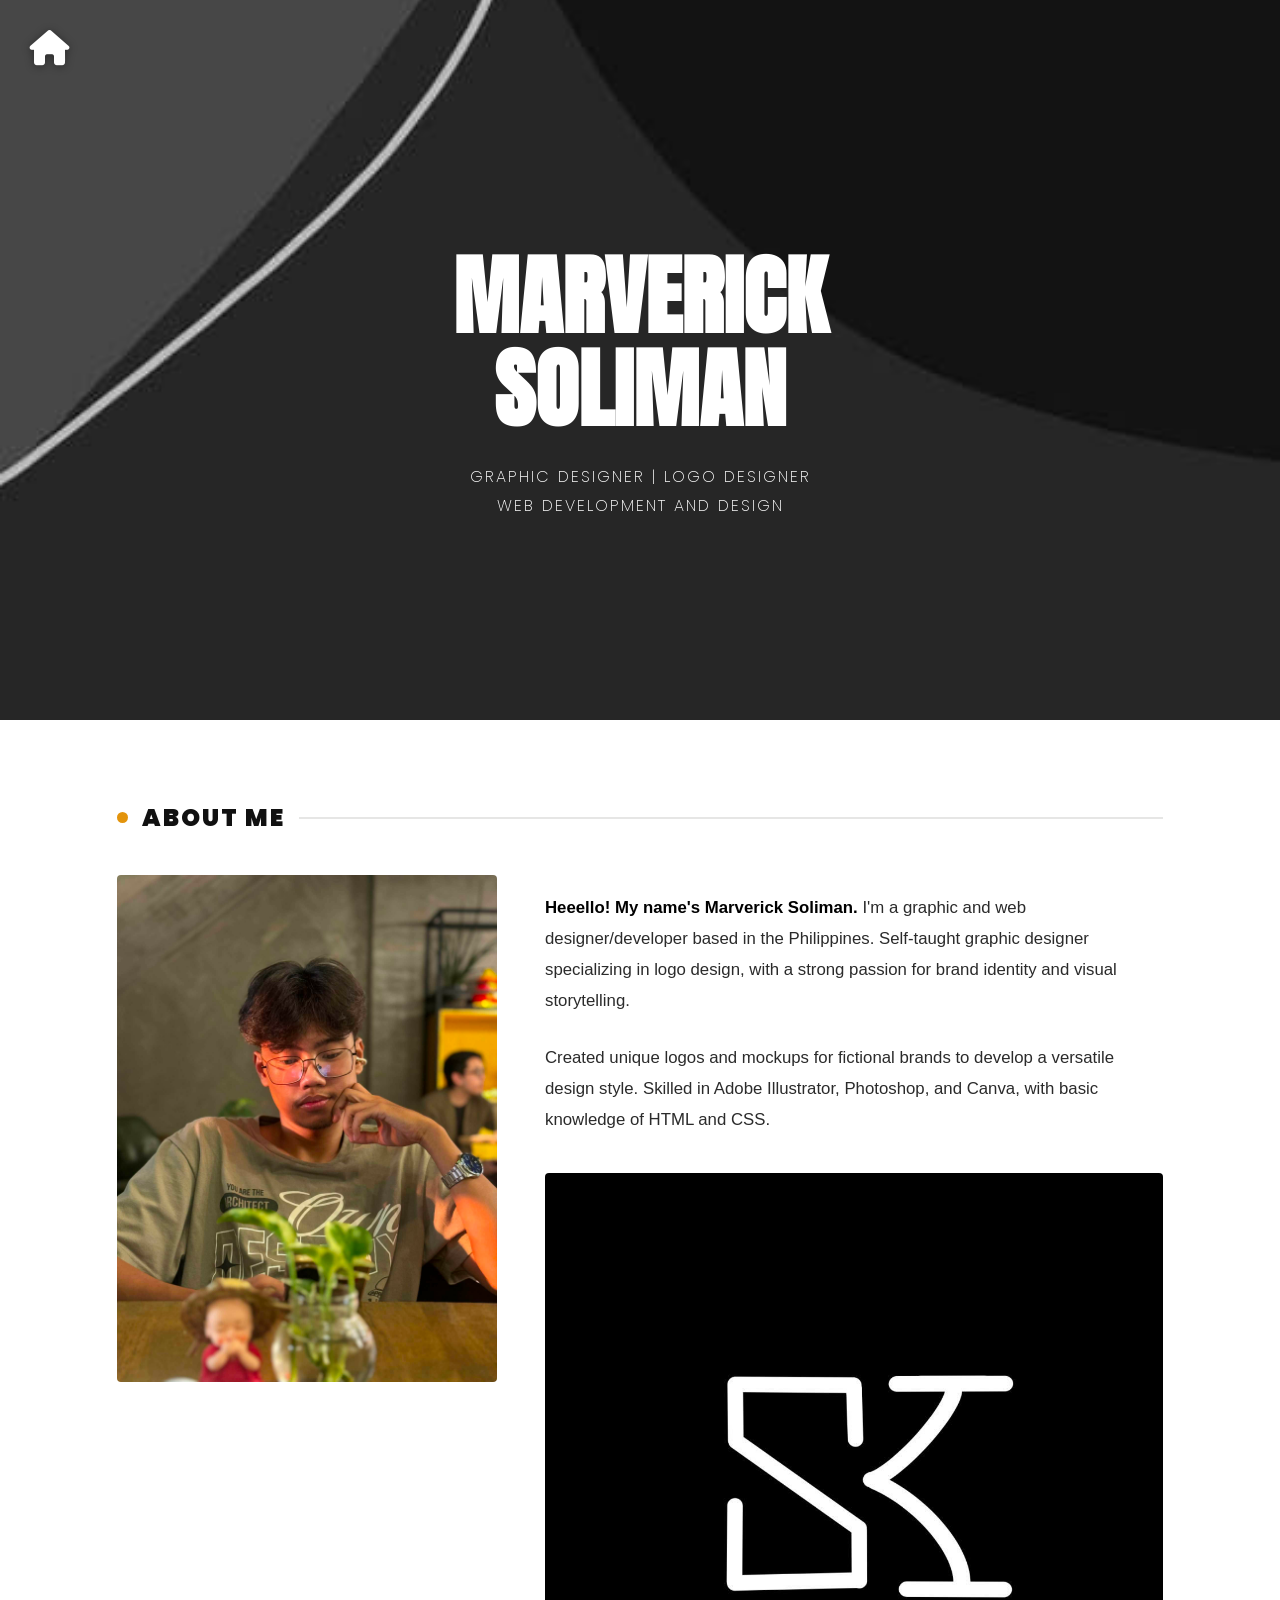
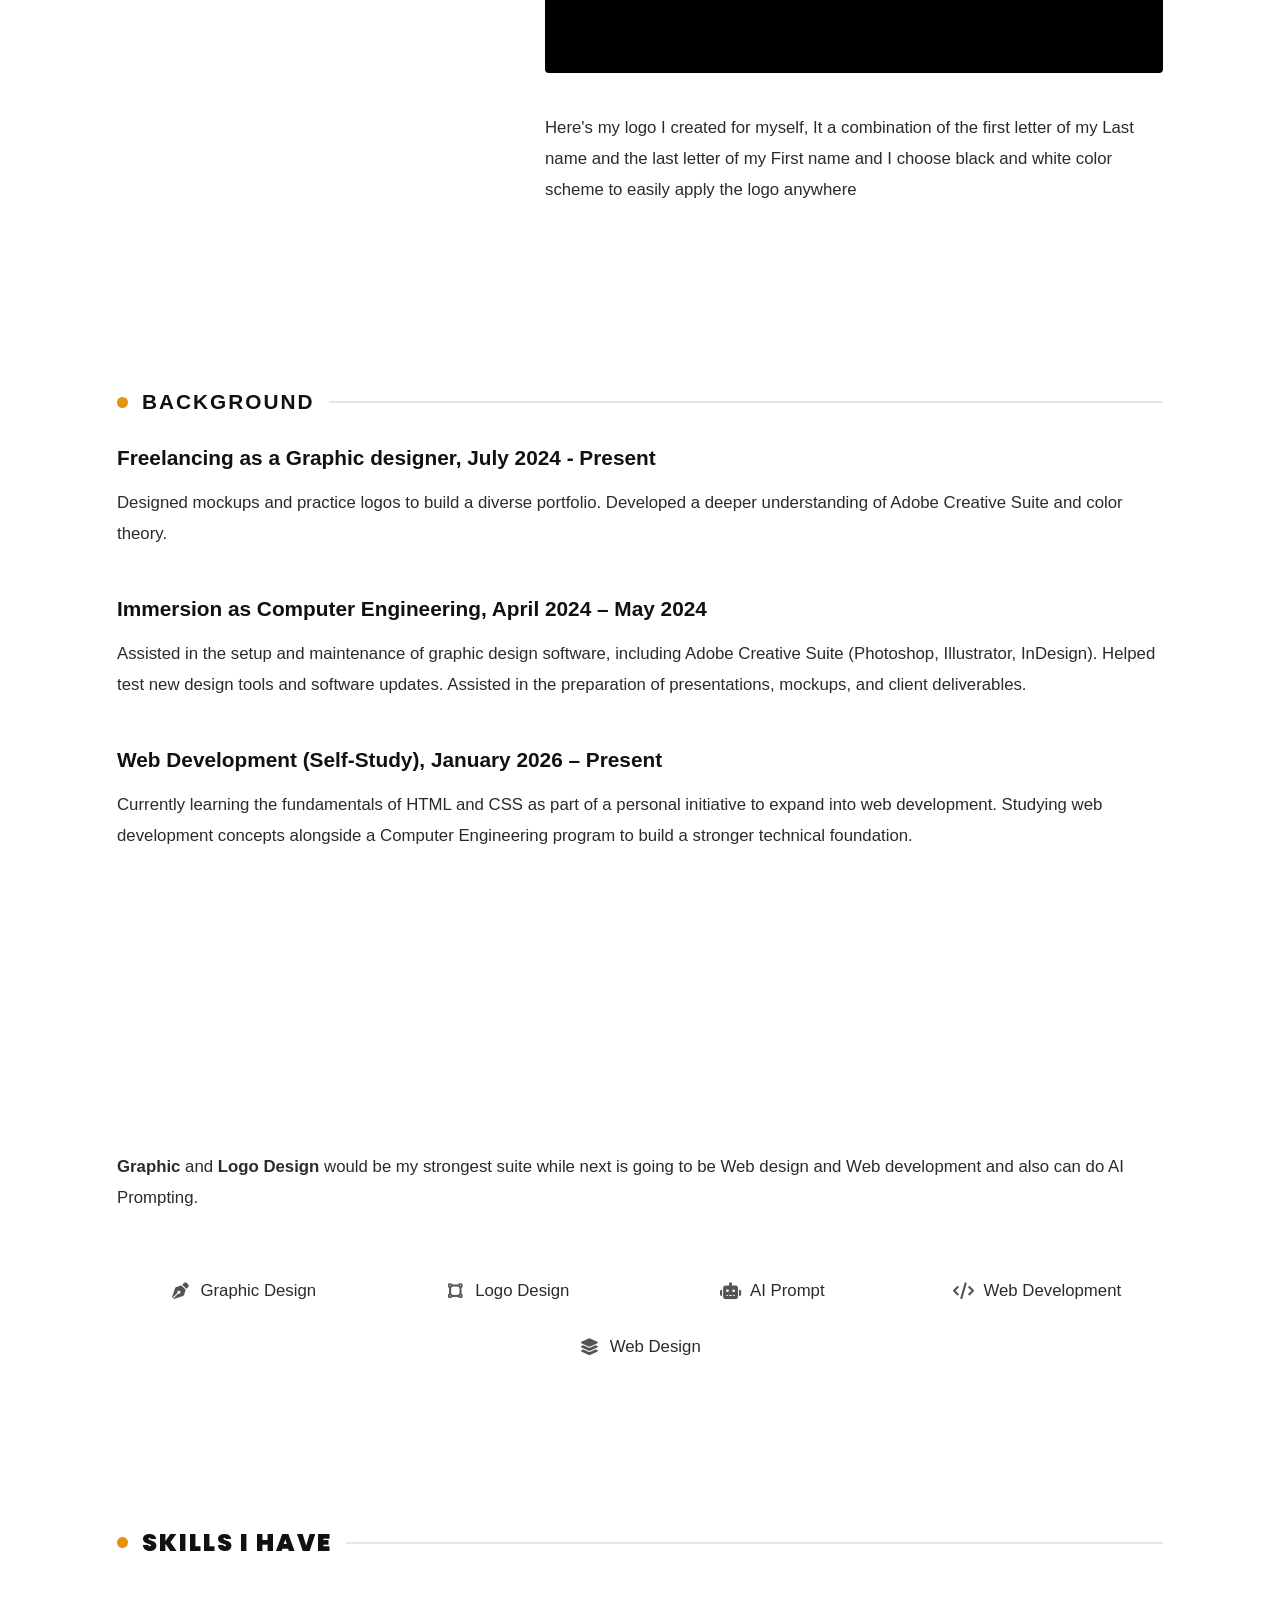
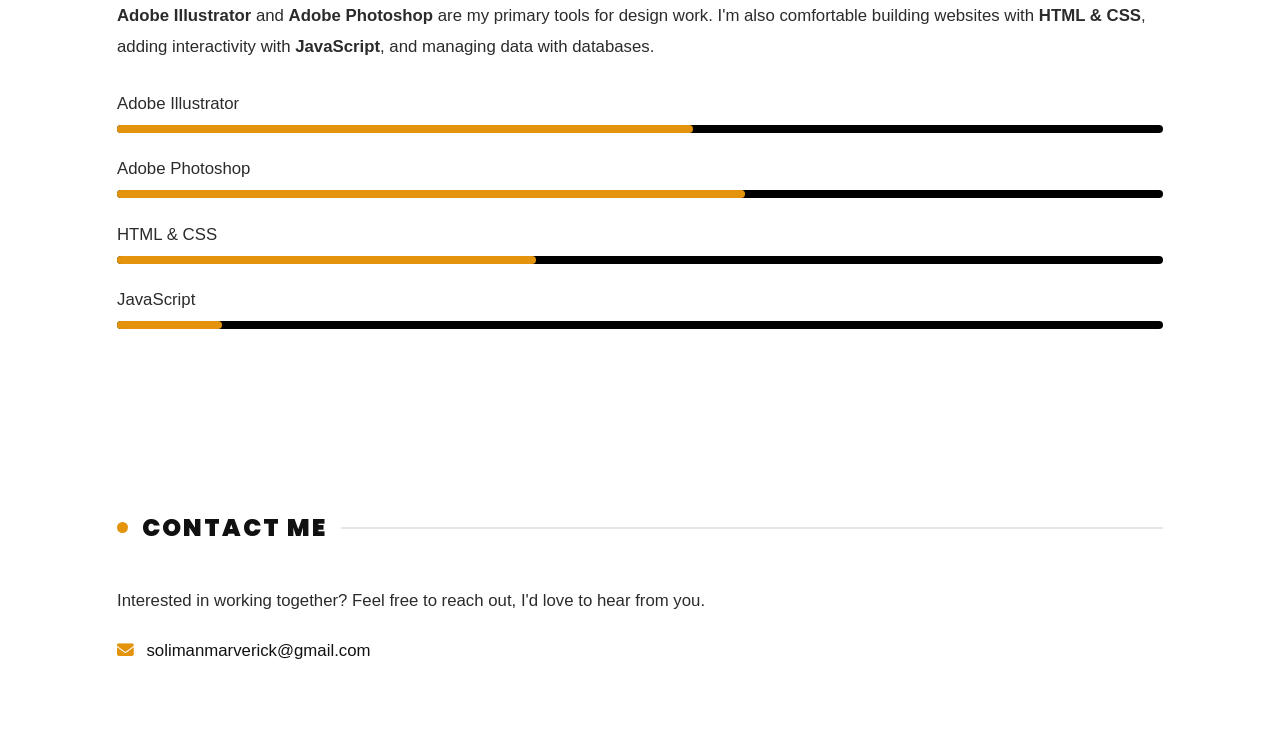
<file: AboutMe.html>
<!DOCTYPE html>
<html lang="en">
<head>
    <meta charset="UTF-8">
    <meta name="viewport" content="width=device-width, initial-scale=1.0">
    <title>Document</title>
    <link rel="stylesheet" href="Aboutme.css">
    <link rel="stylesheet" href="https://cdnjs.cloudflare.com/ajax/libs/font-awesome/6.5.0/css/all.min.css">
    <link rel="preconnect" href="https://fonts.googleapis.com">
    <link rel="preconnect" href="https://fonts.gstatic.com" crossorigin>
    <link href="https://fonts.googleapis.com/css2?family=Anton&family=Oi&display=swap" rel="stylesheet">
</head>
<body>

<a href="index.html">
    <i class="fa-solid fa-house" id="home"></i>
</a>

<header class="hero">
    <h1 class="hero-name">Marverick<span class="last-name">Soliman</span></h1>
    <div class="hero-roles">
        <p>Graphic Designer | Logo Designer</p>
        <p>Web Development and Design</p>
    </div>
</header>

<main>

    <section class="about-section">
        <h2 class="section-title reveal-left"><span class="dot"></span>About Me</h2>

        <div class="container">
            <div class="profile-photo">
                <img src="img/me.jpg" alt="Marverick Soliman">
            </div>

            <div class="content reveal-left">
                <p><strong>Heeello! My name's Marverick Soliman.</strong> I'm a graphic and web designer/developer based in the Philippines. Self-taught graphic designer specializing in logo design, with a
                strong passion for brand identity and visual storytelling.</p>

                <p>Created unique logos and mockups for fictional brands to develop a versatile design style. Skilled in Adobe Illustrator, Photoshop, and
                Canva, with basic knowledge of HTML and CSS.</p>

                <img class="inline-img reveal-right" src="img/446113989_295943600253241_5934973290373388725_n.jpg" alt="Personal logo design">

                <p>Here's my logo I created for myself, It a combination of the first letter of my Last name and the last letter of my First name and I choose black and white color scheme to easily apply the logo anywhere</p>
            </div>
        </div>
    </section>

    <section class="Experience">
        <h2 class="section-title reveal-left"><span class="dot"></span>Background</h2>

        <h2 class="reveal-left">Freelancing as a Graphic designer, July 2024 - Present</h2>
        <p class="reveal-left">Designed mockups and practice logos to build a diverse portfolio.
            Developed a deeper understanding of Adobe Creative Suite and color theory.</p>

        <h2 class="reveal-right">Immersion as Computer Engineering, April 2024 – May 2024</h2>
        <p class="reveal-right">Assisted in the setup and maintenance of graphic design software,
            including Adobe Creative Suite (Photoshop, Illustrator, InDesign).
            Helped test new design tools and software updates.
            Assisted in the preparation of presentations, mockups, and client deliverables.</p>

        <h2 class="reveal-left">Web Development (Self-Study), January 2026 – Present</h2>
        <p class="reveal-left">Currently learning the fundamentals of HTML and CSS as part of a
            personal initiative to expand into web development.
            Studying web development concepts alongside a Computer Engineering
            program to build a stronger technical foundation.</p>
    </section>

    <section class="ican">
        <h2 class="section-title reveal-left"><span class="dot"></span>Things I Can Do</h2>

        <div class="skills-list">
            <p class="intro reveal-up"><strong>Graphic</strong> and <strong>Logo Design</strong> would be my strongest suite while next is going to be Web design and Web development and also can do AI Prompting.</p>
            <div class="skill-item reveal-up stagger-1"><i class="fa-solid fa-pen-nib"></i> Graphic Design</div>
            <div class="skill-item reveal-up stagger-2"><i class="fa-solid fa-vector-square"></i> Logo Design</div>
            <div class="skill-item reveal-up stagger-3"><i class="fa-solid fa-robot"></i> AI Prompt</div>
            <div class="skill-item reveal-up stagger-4"><i class="fa-solid fa-code"></i> Web Development</div>
            <div class="skill-item reveal-up stagger-5"><i class="fa-solid fa-layer-group"></i> Web Design</div>
        </div>
    </section>

    <section class="technical-skills">
        <h2 class="section-title reveal-left"><span class="dot"></span>Skills I Have</h2>

        <p class="reveal-left"><strong>Adobe Illustrator</strong> and <strong>Adobe Photoshop</strong> are my primary tools for design work. I'm also comfortable building websites with <strong>HTML & CSS</strong>, adding interactivity with <strong>JavaScript</strong>, and managing data with databases.</p>

        <div class="skill-bar reveal-right stagger-1">
            <p>Adobe Illustrator</p>
            <div class="bar-track">
                <div class="bar-fill" data-width="55%" style="width: 0%"></div>
            </div>
        </div>

        <div class="skill-bar reveal-right stagger-2">
            <p>Adobe Photoshop</p>
            <div class="bar-track">
                <div class="bar-fill" data-width="60%" style="width: 0%"></div>
            </div>
        </div>

        <div class="skill-bar reveal-right stagger-3">
            <p>HTML & CSS</p>
            <div class="bar-track">
                <div class="bar-fill" data-width="40%" style="width: 0%"></div>
            </div>
        </div>

        <div class="skill-bar reveal-right stagger-4">
            <p>JavaScript</p>
            <div class="bar-track">
                <div class="bar-fill" data-width="10%" style="width: 0%"></div>
            </div>
        </div>
    </section>

    <section class="contact-section">
        <h2 class="section-title reveal-left"><span class="dot"></span>Contact Me</h2>

        <p class="reveal-up">Interested in working together? Feel free to reach out, I'd love to hear from you.</p>
        <div>
            <a href="mailto:solimanmarverick@gmail.com">
                <i class="fa-solid fa-envelope"></i> solimanmarverick@gmail.com
            </a>
        </div>
    </section>

</main>

<script src="script.js"></script>

</body>
</html>
</file>
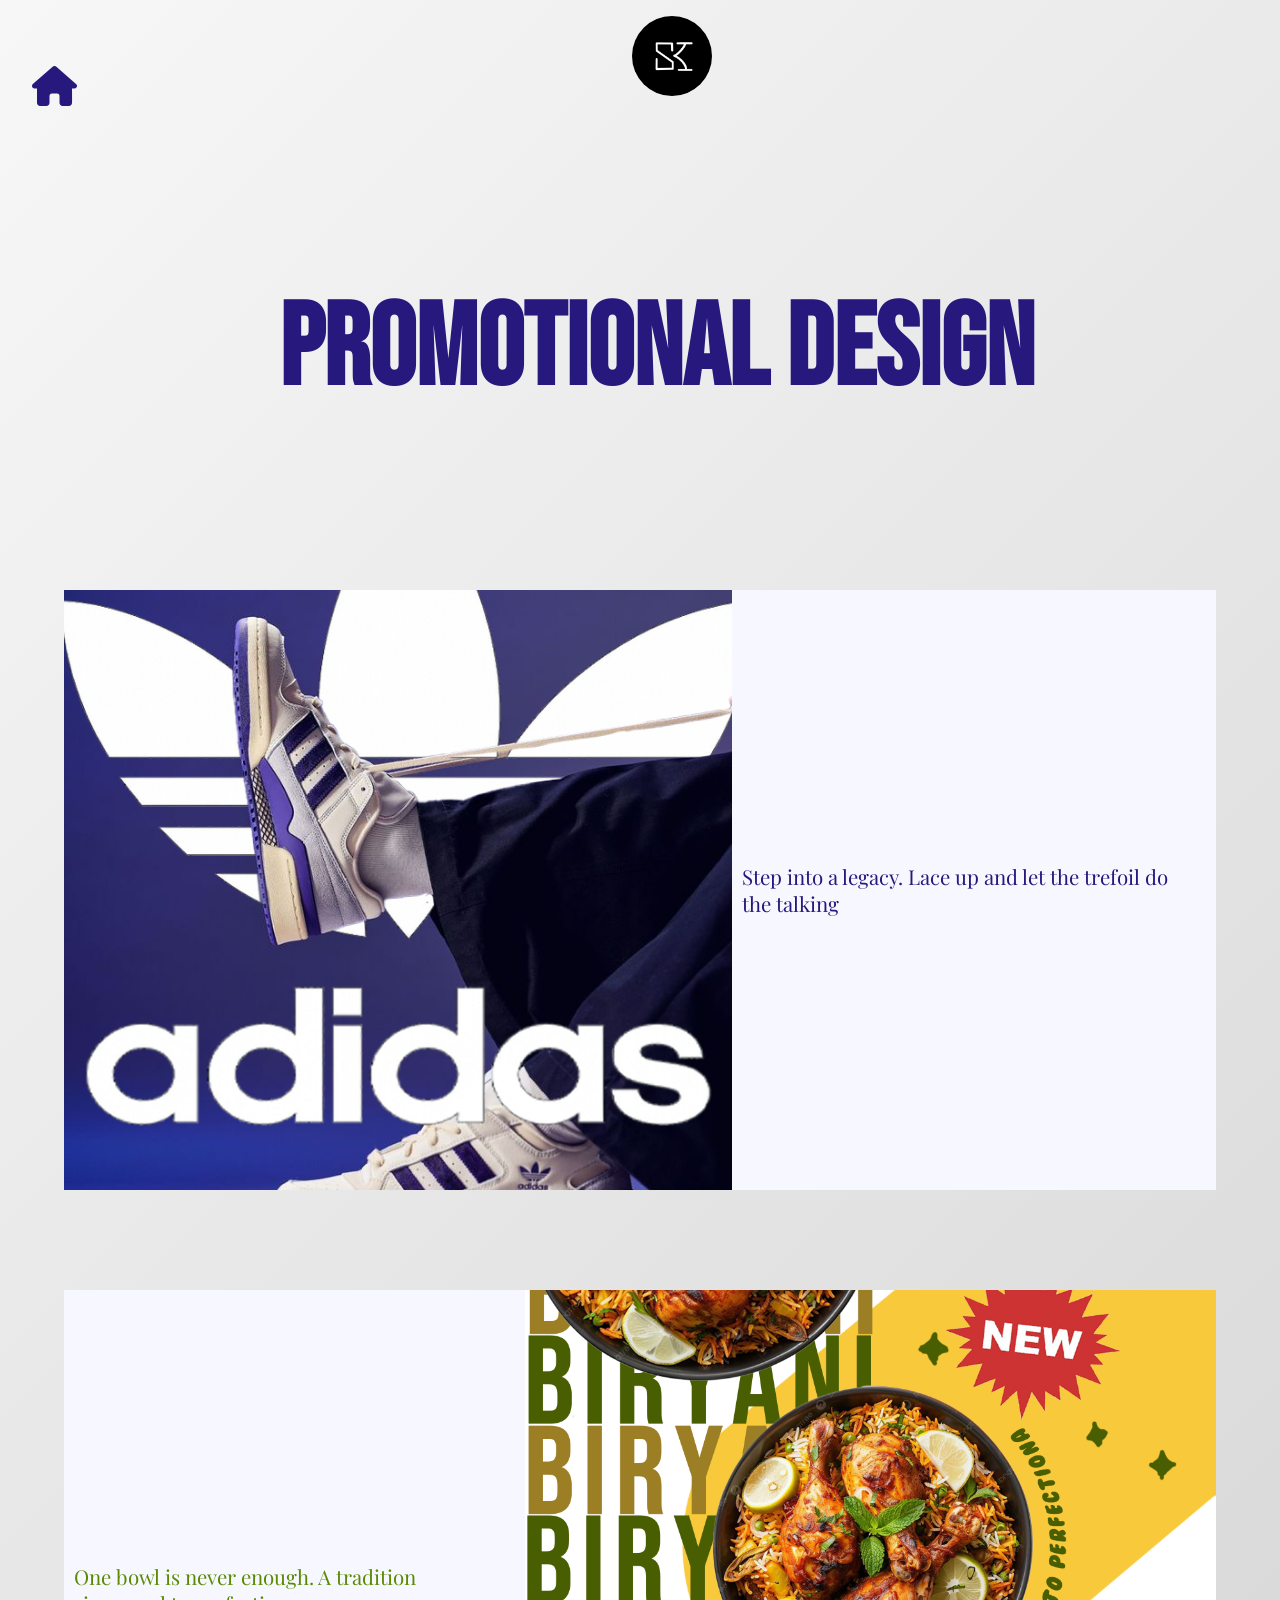
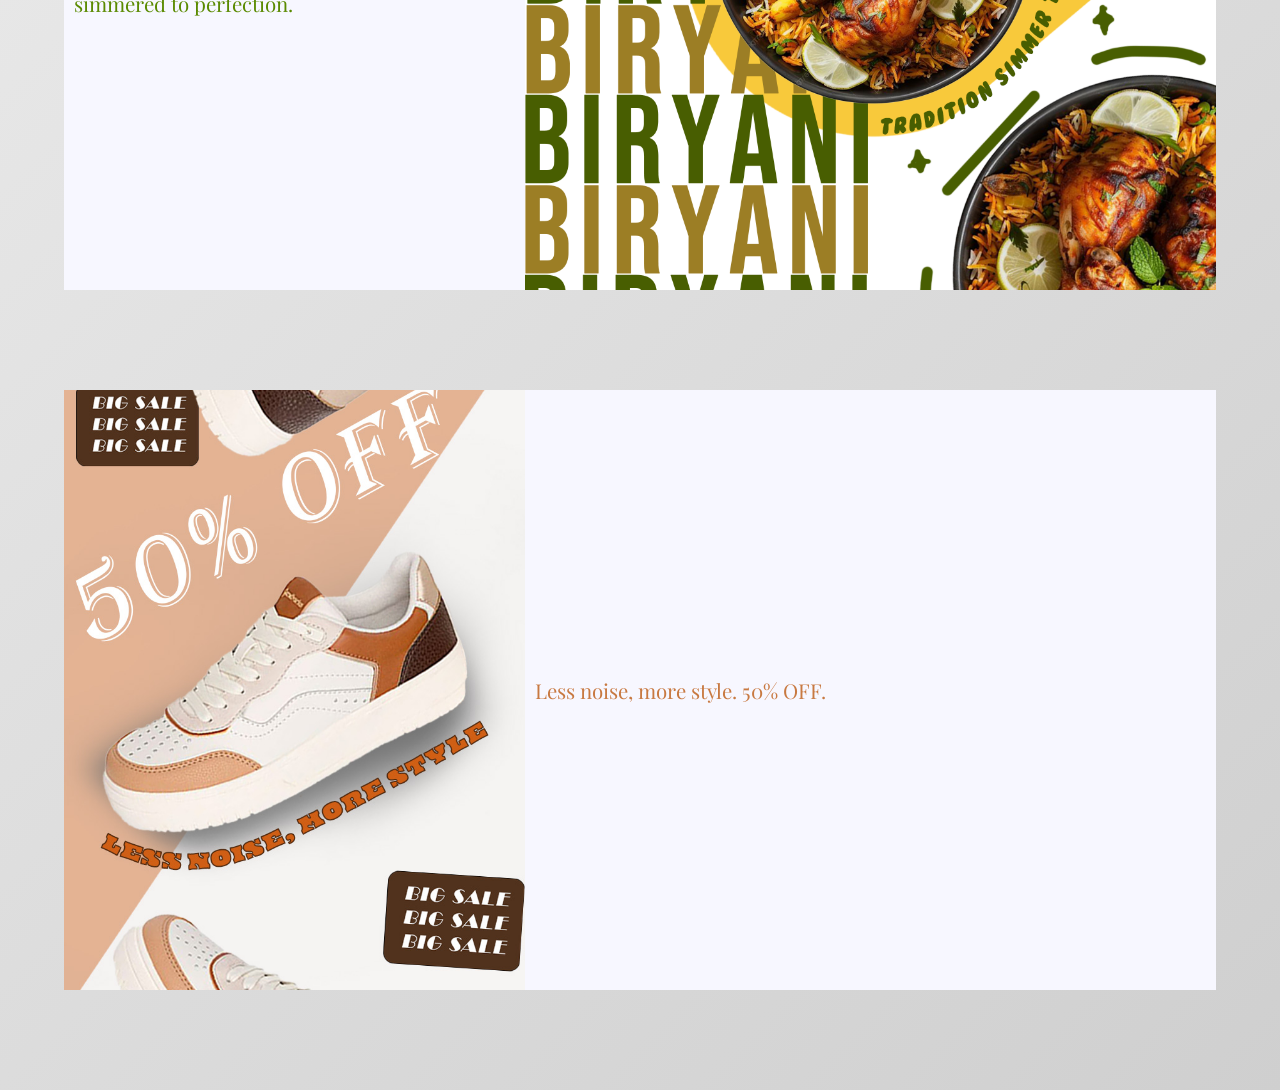
<file: graphic.html>
<!DOCTYPE html>
<html lang="en">
<head>
    <meta charset="UTF-8">
    <meta name="viewport" content="width=device-width, initial-scale=1.0">
    <title>Document</title>
    <link rel="stylesheet" href="graphic1.css">
    <link rel="stylesheet" href="https://cdnjs.cloudflare.com/ajax/libs/font-awesome/6.5.0/css/all.min.css">
    
</head>
<body>
    <div class="nav">
        <a href="index.html">
        <i class="fa-solid fa-house"></i>
        </a>
    <img class="mylogo" src="img/446113989_295943600253241_5934973290373388725_n.jpg">
    </div>
    <div class="header">
    <h1 class="Graphic reveal-up"> Promotional Design</h1>
   
    </div>
<div class="Graphic-container">
    <div class="Adidas reveal-left">
        <img src="img/adidas.png">
        <p>The Adidas Forum Low brings back the iconic court style that defined a generation, now reimagined with a bold purple colorway that demands attention. Built for those who don't just follow trends — they set them. Lace up, kick back, and let the trefoil do the talking.</p>
    </div>


<div class="Biryani reveal-right">
    <img src="img/biryani.png">
    <p>This isn't just food. It's a tradition simmered to perfection. Every grain of rice, every golden-glazed piece of chicken, tells a story of bold spices and slow-cooked patience. Our Biryani is now freshly available — aromatic, rich, and layered with flavors that take you straight to the heart of the kitchen. One bowl is never enough.</p>
  
</div>

<div class="shoes reveal-left">
    <img src="img/ad-shoe.jpg">
    <p>Style doesn't have to cost a fortune. With 50% off our premium sneaker collection, you get all the look with none of the noise. Clean lines, warm earth tones, and a cushioned sole that keeps you comfortable from morning to night. Less noise, more style — and right now, more savings too. Don't sleep on this one.
    </p>
</div>
</div>

<script src="script.js"></script>

</body>
</html>
</file>
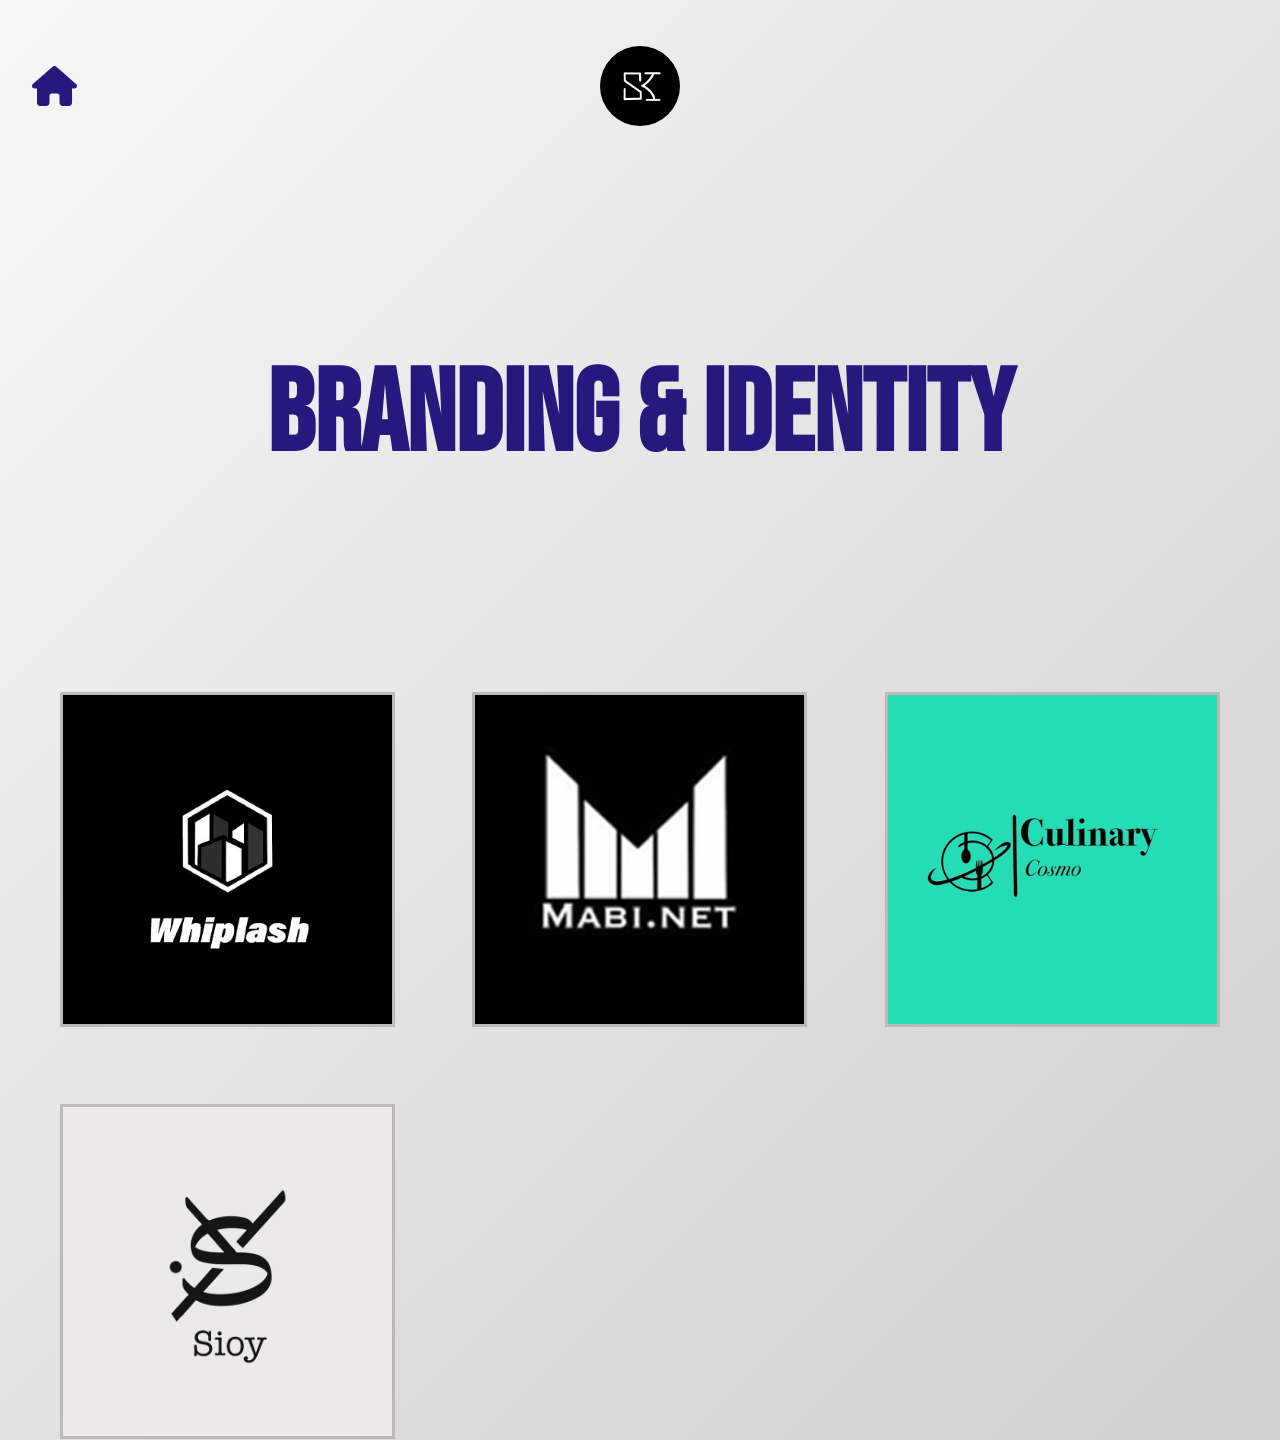
<file: Logo.html>
<!DOCTYPE html>
<html lang="en">
<head>
    <meta charset="UTF-8">
    <meta name="viewport" content="width=device-width, initial-scale=1.0">
    <title>Document</title>
    <link rel="stylesheet" href="logo.css">
     <link rel="stylesheet" href="https://cdnjs.cloudflare.com/ajax/libs/font-awesome/6.5.0/css/all.min.css">
</head>
<body>
     <div class="nav">
        <a href="index.html">
        <i class="fa-solid fa-house"></i>
        </a>
    <img class="mylogo" src="img/446113989_295943600253241_5934973290373388725_n.jpg">
    <span></span>
    </div>
   <div class="header">
  <h1 class="LOGO reveal-up">Branding & Identity</h1>
</div>

<div class="containment">

  <div class="Identity reveal-up stagger-1">
    <img src="img/723330726_2143078973140393_3597839094678268117_n.png">
    <div class="Identity-overlay">
      <p class="Identity-title">Whiplash</p>
      <p class="Identity-desc">Whiplash specialize in delivering pre-construction mansions that speak to the modern man's drive for success, security, and status. A home isn't just a place, it's a reflection of who you are.</p>
      <p class="Identity-tags">Brand strategy, Brand identity, Naming</p>
    </div>
  </div>

  <div class="Identity reveal-up stagger-2">
    <img src="img/724206438_3384452615059123_6604947542876547073_n.png">
    <div class="Identity-overlay">
      <p class="Identity-title">Mabi.net</p>
      <p class="Identity-desc">Mabi.net builds digital infrastructure that speaks to precision and performance. A network isn't just a service, it's the backbone of everything you do online.</p>
      <p class="Identity-tags">Brand strategy, Brand identity</p>
    </div>
  </div>

  <div class="Identity reveal-up stagger-3">
    <img src="img/725965457_1408938267819537_3281726737814820480_n.png">
    <div class="Identity-overlay">
      <p class="Identity-title">Culinary Cosmo</p>
      <p class="Identity-desc">Culinary Cosmo crafts dining experiences that speak to the modern palate's hunger for discovery and flavor. A meal isn't just food, it's a journey through taste and culture.</p>
      <p class="Identity-tags">Brand identity, Naming</p>
    </div>
  </div>

  <div class="Identity reveal-up stagger-4">
    <img src="img/728143270_987515787354172_9107214219189762949_n.png">
    <div class="Identity-overlay">
      <p class="Identity-title">Sioy</p>
      <p class="Identity-desc">Sioy specializes in creating identities that speak to the individual's desire for distinction and authenticity. A brand isn't just a name, it's the mark you leave on the world.</p>
      <p class="Identity-tags">Brand strategy, Naming</p>
    </div>
  </div>

</div>

<script src="script.js"></script>

</body>
</html>
</file>
<file: Aboutme.css>
/* ============ RESET ============ */
html, body {
  margin: 0;
  padding: 0;
  box-sizing: border-box;
}
*, *::before, *::after { box-sizing: inherit; }

body{
    min-height: 100vh;
    background: #fff;
    color: #2b2b2b;
    overflow-x: hidden;
}

a { text-decoration: none; }

/* ============ FONTS ============ */
@font-face {
  font-family: 'Oi';
  src: url('font/BebasNeue-Regular.ttf') format('truetype');
  font-weight: normal;
  font-style: normal;
}
@font-face {
  font-family: 'Poppin';
  src: url('font/Poppins-Black.ttf') format('truetype');
  font-weight: 900;
  font-style: normal;
}
@font-face {
  font-family: 'light';
  src: url('font/Poppins-ExtraLight.ttf') format('truetype');
  font-weight: 200;
  font-style: normal;
}
.anton-regular {
  font-family: "Anton", sans-serif;
  font-weight: 400;
  font-style: normal;
}

/* ============ HOME ICON ============ */
#home {
  position: fixed;
  font-size: clamp(1.4rem, 3vw, 2.2rem);
  color: #ffffff;
  transition: color 0.3s;
  top: clamp(14px, 3vw, 30px);
  left: clamp(14px, 3vw, 30px);
  z-index: 1000;
  filter: drop-shadow(0 1px 4px rgba(0,0,0,.4));
}

/* ============ HERO ============ */
.hero{
    position: relative;
    min-height: min(90vh, 720px);
    display: flex;
    flex-direction: column;
    align-items: center;
    justify-content: center;
    text-align: center;
    padding: clamp(70px, 10vw, 140px) clamp(20px, 6vw, 90px) clamp(40px, 6vw, 90px);
    background-image: url("img/Black\ Aesthetic\ Wallpapers\ _\ Download\ Free\ Black\ Wallpapers.jpg");
    background-size: cover;
    background-position: center;
    background-repeat: no-repeat;
    color: #fff;
}

.hero-name{
    font-family: 'Anton', sans-serif;
    font-size: clamp(2.4rem, 9vw, 5.5rem);
    line-height: 1.05;
    margin: 0 auto;
    text-transform: uppercase;
    max-width: 20ch;
}
.hero-name .last-name{ display: block; }

.hero-roles{
    margin: clamp(14px, 3vw, 26px) auto 0;
    font-family: 'light', sans-serif;
    font-size: clamp(0.75rem, 1.6vw, 1rem);
    letter-spacing: 2px;
    text-transform: uppercase;
    max-width: 40ch;
}
.hero-roles p{ margin: 0.2rem 0; }

/* ============ SECTION TITLES (replaces old absolute-positioned labels) ============ */
.section-title{
    display: flex;
    align-items: center;
    gap: 14px;
    font-family: 'Poppin', sans-serif;
    font-size: clamp(1.05rem, 2.6vw, 1.5rem);
    color: #111;
    text-transform: uppercase;
    letter-spacing: 2px;
    margin: 0 0 clamp(24px, 4vw, 40px);
}
.section-title .dot{
    width: 11px;
    height: 11px;
    min-width: 11px;
    border-radius: 50%;
    background: rgb(227, 148, 12);
}
.section-title::after{
    content: "";
    flex: 1 1 auto;
    height: 2px;
    background: #e6e6e5;
}

/* ============ SHARED SECTION WRAPPER ============ */
.about-section,
.Experience,
.ican,
.technical-skills,
.contact-section{
    width: 100%;
    max-width: 1200px;
    margin: 0 auto;
    padding: clamp(40px, 7vw, 80px) clamp(20px, 6vw, 90px);
    background: #fff;
    box-sizing: border-box;
}

/* ============ ABOUT / PROFILE ============ */
.container{
    display: flex;
    flex-wrap: wrap;
    align-items: flex-start;
    gap: clamp(24px, 4vw, 48px);
}

.container .profile-photo{
    flex: 1 1 280px;
    max-width: 380px;
}

.container img{
    display: block;
    width: 100%;
    aspect-ratio: 3 / 4;
    object-fit: cover;
    object-position: top;
    border-radius: 4px;
}

.content{
    flex: 2 1 380px;
    min-width: 260px;
}

.content p{
    font-family: sans-serif;
    font-size: clamp(0.95rem, 1.6vw, 1.05rem);
    line-height: 1.85;
    color: #2b2b2b;
    margin-bottom: 1.6rem;
}

.content p strong{ color: #000; }

.inline-img{
    display: block;
    width: 100%;
    max-height: 500px;
    margin: 2.4rem 0;
    object-fit: cover;
    object-position: bottom;
    border-radius: 4px;
}

/* ============ EXPERIENCE / BACKGROUND ============ */
.Experience h2{
    font-family: sans-serif;
    font-size: clamp(1.05rem, 2.2vw, 1.3rem);
    color: #111;
    margin: 2rem 0 0.6rem;
}
.Experience h2:first-of-type{ margin-top: 0; }

.Experience p{
    font-family: sans-serif;
    font-size: clamp(0.95rem, 1.6vw, 1.05rem);
    line-height: 1.85;
    color: #2b2b2b;
    margin-bottom: 3rem;
}

/* ============ THINGS I CAN DO ============ */
.ican p.intro{
    font-family: sans-serif;
    font-size: clamp(0.95rem, 1.6vw, 1.05rem);
    line-height: 1.85;
    color: #2b2b2b;
    margin-bottom: clamp(24px, 4vw, 40px);
}

.skills-list {
    display: flex;
    flex-wrap: wrap;
    gap: 20px 12px;
    background-color: white;
    width: 100%;
    box-sizing: border-box;
}

.skill-item {
    flex: 1 1 200px;
    font-family: sans-serif;
    font-size: clamp(0.9rem, 1.5vw, 1.05rem);
    color: #2b2b2b;
    display: flex;
    align-items: center;
    justify-content: center;
    gap: 10px;
    padding: 8px 4px;
}

.skill-item i {
    color: #555;
    width: 20px;
    flex-shrink: 0;
    text-align: center;
}

/* ============ TECHNICAL SKILLS ============ */
.technical-skills p{
    font-family: sans-serif;
    font-size: clamp(0.95rem, 1.6vw, 1.05rem);
    line-height: 1.85;
    color: #2b2b2b;
    margin-bottom: 1.6rem;
}

.skill-bar {
    margin-bottom: 20px;
}
.skill-bar p{ margin-bottom: 0.4rem; }

.bar-track {
    width: 100%;
    height: 8px;
    border-radius: 4px;
    margin-top: 6px;
    background-color: #000;
}

.bar-fill {
    height: 100%;
    border-radius: 4px;
    background-color: rgb(227, 148, 12);
}

/* ============ CONTACT ============ */
.contact-section p{
    font-family: sans-serif;
    font-size: clamp(0.95rem, 1.6vw, 1.05rem);
    line-height: 1.85;
    color: #2b2b2b;
    margin-bottom: 1.6rem;
}
.contact-section a{
    font-family: sans-serif;
    font-size: clamp(0.95rem, 1.6vw, 1.05rem);
    color: #111;
}
.contact-section a i{
    color: rgb(227, 148, 12);
    margin-right: 8px;
}

/* ============ SCROLL REVEAL ============ */
.reveal-left,
.reveal-right,
.reveal-up {
    opacity: 0;
    transition: opacity 0.9s ease, transform 0.9s ease;
    will-change: transform, opacity;
}
.reveal-left { transform: translateX(-100px); }
.reveal-right { transform: translateX(100px); }
.reveal-up { transform: translateY(60px); }
.reveal-left.visible,
.reveal-right.visible,
.reveal-up.visible {
    opacity: 1;
    transform: translate(0, 0);
}

.stagger-1 { transition-delay: 0.05s; }
.stagger-2 { transition-delay: 0.15s; }
.stagger-3 { transition-delay: 0.25s; }
.stagger-4 { transition-delay: 0.35s; }
.stagger-5 { transition-delay: 0.45s; }

/* ============ RESPONSIVE TWEAKS ============ */

/* Reduce translate distance on small screens so reveals don't overshoot */
@media (max-width: 600px){
    .reveal-left { transform: translateX(-40px); }
    .reveal-right { transform: translateX(40px); }

    .skill-item{ flex: 1 1 100%; justify-content: flex-start; }

    .container{ flex-direction: column; }
    .container .profile-photo{ max-width: 100%; }

    .section-title{ gap: 10px; }
}

/* Respect reduced-motion preference */
@media (prefers-reduced-motion: reduce){
    .reveal-left, .reveal-right, .reveal-up{
        transition: none;
        opacity: 1;
        transform: none;
    }
}
</file>
<file: graphic1.css>
@import url('https://fonts.googleapis.com/css2?family=Open+Sans:ital,wght@0,300;0,400;0,600;0,700;1,300;1,400&display=swap');
@import url('https://fonts.googleapis.com/css2?family=Playfair+Display:ital,wght@0,400;0,500;0,700;1,400;1,700&display=swap');
* {
  margin: 0;
  padding: 0;
}
p{
  font-family: 'Nunito', sans-serif; 
}
.mylogo{
  border-radius: 50%;
  width: 80px;
  height: 80px;
  object-fit: cover;
}

body {
   background: linear-gradient(135deg, #f7f7f7 0%, #cfcfcf 100%);
}

.header {
  width: 100%;
  min-height: 350px;
  display: flex;
  align-items: center;
  justify-content: center;
  text-align: center;
  padding: 4rem 1rem;
}

@font-face {
  font-family: 'Oi';
  src: url('font/BebasNeue-Regular.ttf') format('truetype');
  font-weight: normal;
  font-style: normal;
}

.Graphic{
    color:#27187e;
    font-family: 'Oi', cursive;
    font-size: clamp(3rem, 9vw, 12rem);
    line-height: 1.1;
    margin: 0 auto;
}

.Graphic-container {
  width: min(90%, 1600px);
  margin: 0 auto;
}


.Adidas {
  display: flex;
  background: #f7f7ff;
  height: 600px;
  margin-bottom: 100px;
  flex-direction: row;
  align-items: center;
  transition: background 0.4s ease;
}
.Adidas:hover {
  background: #27187e;
}
.Adidas img {
  width: 58%;
  height: 600px;
  flex-shrink: 0;
  object-fit: cover;
}
.Adidas p {
  font-size: clamp(1.15rem, 1.6vw, 2rem);
  padding: 10px;
  color: transparent;
  position: relative;
  width: 42%;
  height: 100%;
  display: flex;
  align-items: center;
  transition: all 0.4s ease;
  cursor: pointer;
  font-family: 'Playfair Display',serif;
  font-weight: 400;
}
.Adidas p::before {
  content: 'Step into a legacy. Lace up and let the trefoil do the talking';
  color: #27187e;
  font-size: clamp(1.15rem, 1.6vw, 2rem);
  position: absolute;
  top: 50%;
  left: 10px;
  transform: translateY(-50%);
  width: 90%;
  transition: all 0.4s ease;
}
.Adidas:hover p::before {
  color: #f7f7ff;
}
.Adidas p:hover {
  color: #f7f7ff;
}
.Adidas p:hover::before {
  content: '';
}


.Biryani {
  display: flex;
  background: #f7f7ff;
  height: 600px;
  margin-bottom: 100px;
  flex-direction: row-reverse;
  align-items: center;
  transition: background 0.4s ease;
}
.Biryani:hover {
  background: #5a8a00;
}
.Biryani img {
  width: 60%;
  height: 600px;
  flex-shrink: 0;
  object-fit: cover;
}
.Biryani p {
  font-size: clamp(1.15rem, 1.6vw, 2rem);
  padding: 10px;
  color: transparent;
  position: relative;
  width: 40%;
  height: 100%;
  display: flex;
  align-items: center;
  transition: all 0.4s ease;
  cursor: pointer;
  font-family: 'Playfair Display',serif;
  font-weight: 400;
}
.Biryani p::before {
  content: 'One bowl is never enough. A tradition simmered to perfection.';
  color: #5a8a00;
  font-size: clamp(1.15rem, 1.6vw, 2rem);
  position: absolute;
  top: 50%;
  left: 10px;
  transform: translateY(-50%);
  width: 90%;
  transition: all 0.4s ease;
}
.Biryani:hover p::before {
  color: #f7f7ff;
}
.Biryani p:hover {
  color: #f7f7ff;
}
.Biryani p:hover::before {
  content: '';
}

.shoes {
  display: flex;
  background: #f7f7ff;
  height: 600px;
  margin-bottom: 100px;
  flex-direction: row;
  align-items: center;
  transition: background 0.4s ease;
}
.shoes:hover {
  background: #c87941;
}
.shoes img {
  width: 40%;
  height: 600px;
  flex-shrink: 0;
  object-fit: cover;
}
.shoes p {
  font-size: clamp(1.15rem, 1.6vw, 2rem);
  padding: 10px;
  color: transparent;
  position: relative;
  width: 60%;
  height: 100%;
  display: flex;
  align-items: center;
  transition: all 0.4s ease;
  cursor: pointer;
  font-family: 'Playfair Display',serif;
  font-weight: 400;
}
.shoes p::before {
  content: 'Less noise, more style. 50% OFF.';
  color: #c87941;
  font-size: clamp(1.15rem, 1.6vw, 2rem);
  position: absolute;
  top: 50%;
  left: 10px;
  transform: translateY(-50%);
  width: 90%;
  transition: all 0.4s ease;
}
.shoes:hover p::before {
  color: #f7f7ff;
}
.shoes p:hover {
  color: #f7f7ff;
}
.shoes p:hover::before {
  content: '';
}

.nav {
  display: grid;
  grid-template-columns: 1fr auto 1fr; 
  align-items: center;
  padding: 1rem 2rem;
  width: 100%;
}

.nav a {
  text-decoration: none;
}

.nav i {
  position: relative;
  font-size: 2.5rem;
  color: #27187e;
  transition: color 0.3s;
  top: 30px;
  justify-content: start;
}

.nav .fa-house:hover {
  color: #a0a0a0;
}

.nav .mylogo {
  width: 80px;
  height: 80px;
  border-radius: 50%;
  object-fit: cover;
  justify-content: center;
}

/* ===== Scroll reveal animations ===== */
.reveal-left,
.reveal-right,
.reveal-up {
    opacity: 0;
    transition: opacity 0.9s ease, transform 0.9s ease;
    will-change: transform, opacity;
}

.reveal-left {
    transform: translateX(-100px);
}

.reveal-right {
    transform: translateX(100px);
}

.reveal-up {
    transform: translateY(60px);
}

.reveal-left.visible,
.reveal-right.visible,
.reveal-up.visible {
    opacity: 1;
    transform: translate(0, 0);
}

/* ===== Responsive breakpoints ===== */

/* Large monitors: keep the composition from stretching too thin */
@media (min-width: 1600px) {
  .Adidas img,
  .Biryani img,
  .shoes img {
    height: 640px;
  }
  .Adidas,
  .Biryani,
  .shoes {
    height: 640px;
  }
}

/* Tablets: reduce the promo block height, keep side-by-side layout */
@media (max-width: 1024px) {
  .Adidas,
  .Biryani,
  .shoes {
    height: 480px;
  }
  .Adidas img,
  .Biryani img,
  .shoes img {
    height: 480px;
  }
  .mylogo {
    width: 64px;
    height: 64px;
  }
}

/* Small tablets / large phones: stack image over text */
@media (max-width: 800px) {
  .Adidas,
  .Biryani,
  .shoes {
    flex-direction: column;
    height: auto;
    margin-bottom: 60px;
  }
  .Adidas img,
  .Biryani img,
  .shoes img {
    width: 100%;
    height: 320px;
  }
  .Adidas p,
  .Biryani p,
  .shoes p {
    width: 100%;
    height: auto;
    min-height: 160px;
    color: #27187e;
    padding: 24px;
    text-align: center;
    justify-content: center;
  }
  .Adidas p::before,
  .Biryani p::before,
  .shoes p::before {
    display: none;
  }
  .Adidas:hover,
  .Biryani:hover,
  .shoes:hover {
    background: #f7f7ff;
  }
  .header {
    min-height: 260px;
    padding: 3rem 1rem;
  }
}

/* Phones: tighten spacing and nav */
@media (max-width: 480px) {
  .nav {
    padding: 1rem;
  }
  .nav i {
    font-size: 2rem;
    top: 18px;
  }
  .mylogo {
    width: 52px;
    height: 52px;
  }
  .Adidas img,
  .Biryani img,
  .shoes img {
    height: 240px;
  }
  .Adidas p,
  .Biryani p,
  .shoes p {
    padding: 16px;
  }
}
</file>
<file: logo.css>
@import url('https://fonts.googleapis.com/css2?family=Playfair+Display:ital,wght@0,400;0,500;0,700;1,400;1,700&display=swap');
* {
  margin: 0;
  padding: 0;
  box-sizing: border-box;
}
html {
  overflow-x: hidden;
}
body {
  max-width: 100%;
}
body{
     background: linear-gradient(135deg, #f7f7f7 0%, #cfcfcf 100%);
}
.containment{
    grid-template-columns: repeat(auto-fit, minmax(min(320px, 100%), 1fr));
    display: grid;
    gap: clamp(24px, 6vw, 160px);
    line-height:0;
    padding: 0 clamp(16px, 5vw, 60px);
    box-sizing: border-box;
    max-width: 1600px;
    margin: 0 auto;

}
.containment img{
  display: block;
    width: 100%;
    aspect-ratio: 1 / 1;
    height: auto;
    object-fit: cover;
    border-style: solid;
    border-color: white;
}
@font-face {
  font-family: 'Oi';
  src: url('font/BebasNeue-Regular.ttf') format('truetype');
  font-weight: normal;
  font-style: normal;}

.LOGO{
    color:#27187e;
    font-family: 'Oi', cursive;
    font-size: clamp(2.5rem, 9vw, 12rem);
    line-height: 1.1;
    text-align: center;
}
.header{
  width: 100%;
  height: auto;
  min-height: clamp(220px, 45vw, 550px);
  padding: clamp(40px, 8vw, 80px) clamp(16px, 5vw, 60px);
  box-sizing: border-box;
  display: flex;
  align-items: center;
  justify-content: center;
  overflow-y: hidden;

}
  
.nav {
  display: grid;
  grid-template-columns: 1fr auto 1fr; 
  align-items: center;
  padding: 1rem clamp(1rem, 4vw, 2rem);
  width: 100%;
  margin-top: 30px;
  box-sizing: border-box;
  
}

.nav a {
  text-decoration: none;
justify-content: start;
}

.nav i {
  font-size: clamp(1.5rem, 4vw, 2.5rem);
  color: #27187e;
  transition: color 0.3s;
 
}

.nav .fa-house:hover {
  color: #a0a0a0;
}

.nav .mylogo {
  width: clamp(50px, 8vw, 80px);
  height: clamp(50px, 8vw, 80px);
  border-radius: 50%;
  object-fit: cover;
  justify-self: center;
}
.Identity{
    position: relative;
    overflow: hidden;
    cursor: pointer;
}
.Identity img{
  display: block;
  width: 100%;
  aspect-ratio: 1 / 1;
  height: auto;
  object-fit: cover;
  border-style: solid;
  border-color: rgb(190, 185, 185);
}
.Identity-overlay{
  position: absolute;
  inset: 0;
  background: rgba(36, 37, 36, 0.88);
  opacity:0;
  transition: opacity 0.3 ease;
  display: flex; 
  flex-direction: column;
  justify-content: center;
  gap: 12px;
  padding: 1.75rem;
 
}
.Identity:hover .Identity-overlay{
  opacity: 1;
}
.Identity-title{
  font-family: 'PlayFair Display', serif;
 font-weight: 700;
 font-size: clamp(1.1rem, 3vw, 1.5rem);
 color: white;
}
.Identity-desc{
  font-family: 'Playfair Display', serif;
  font-size: clamp(0.8rem, 2vw, 0.9rem);
  line-height: 1.6;
  color: white;
}
.Identity-tags{
  font-size: 0.8rem;
  font-family: 'Playfair Display', serif;
  color: rgba(188, 183, 183, 0.65);
  margin-top: 8px;
}

/* ===== Scroll reveal animations ===== */
.reveal-left,
.reveal-right,
.reveal-up {
    opacity: 0;
    transition: opacity 0.9s ease, transform 0.9s ease;
    will-change: transform, opacity;
}

.reveal-left {
    transform: translateX(-100px);
}

.reveal-right {
    transform: translateX(100px);
}

.reveal-up {
    transform: translateY(60px);
}

.reveal-left.visible,
.reveal-right.visible,
.reveal-up.visible {
    opacity: 1;
    transform: translate(0, 0);
}

.stagger-1 { transition-delay: 0.05s; }
.stagger-2 { transition-delay: 0.15s; }
.stagger-3 { transition-delay: 0.25s; }
.stagger-4 { transition-delay: 0.35s; }

/* ===== Touch device fallback: hover overlays aren't reachable without a mouse ===== */
@media (hover: none) {
  .Identity-overlay{
    opacity: 1;
    background: rgba(36, 37, 36, 0.75);
  }
}

/* ===== Small screen tweaks ===== */
@media (max-width: 480px) {
  .nav {
    margin-top: 16px;
  }
  .containment {
    gap: 24px;
  }
}
</file>
